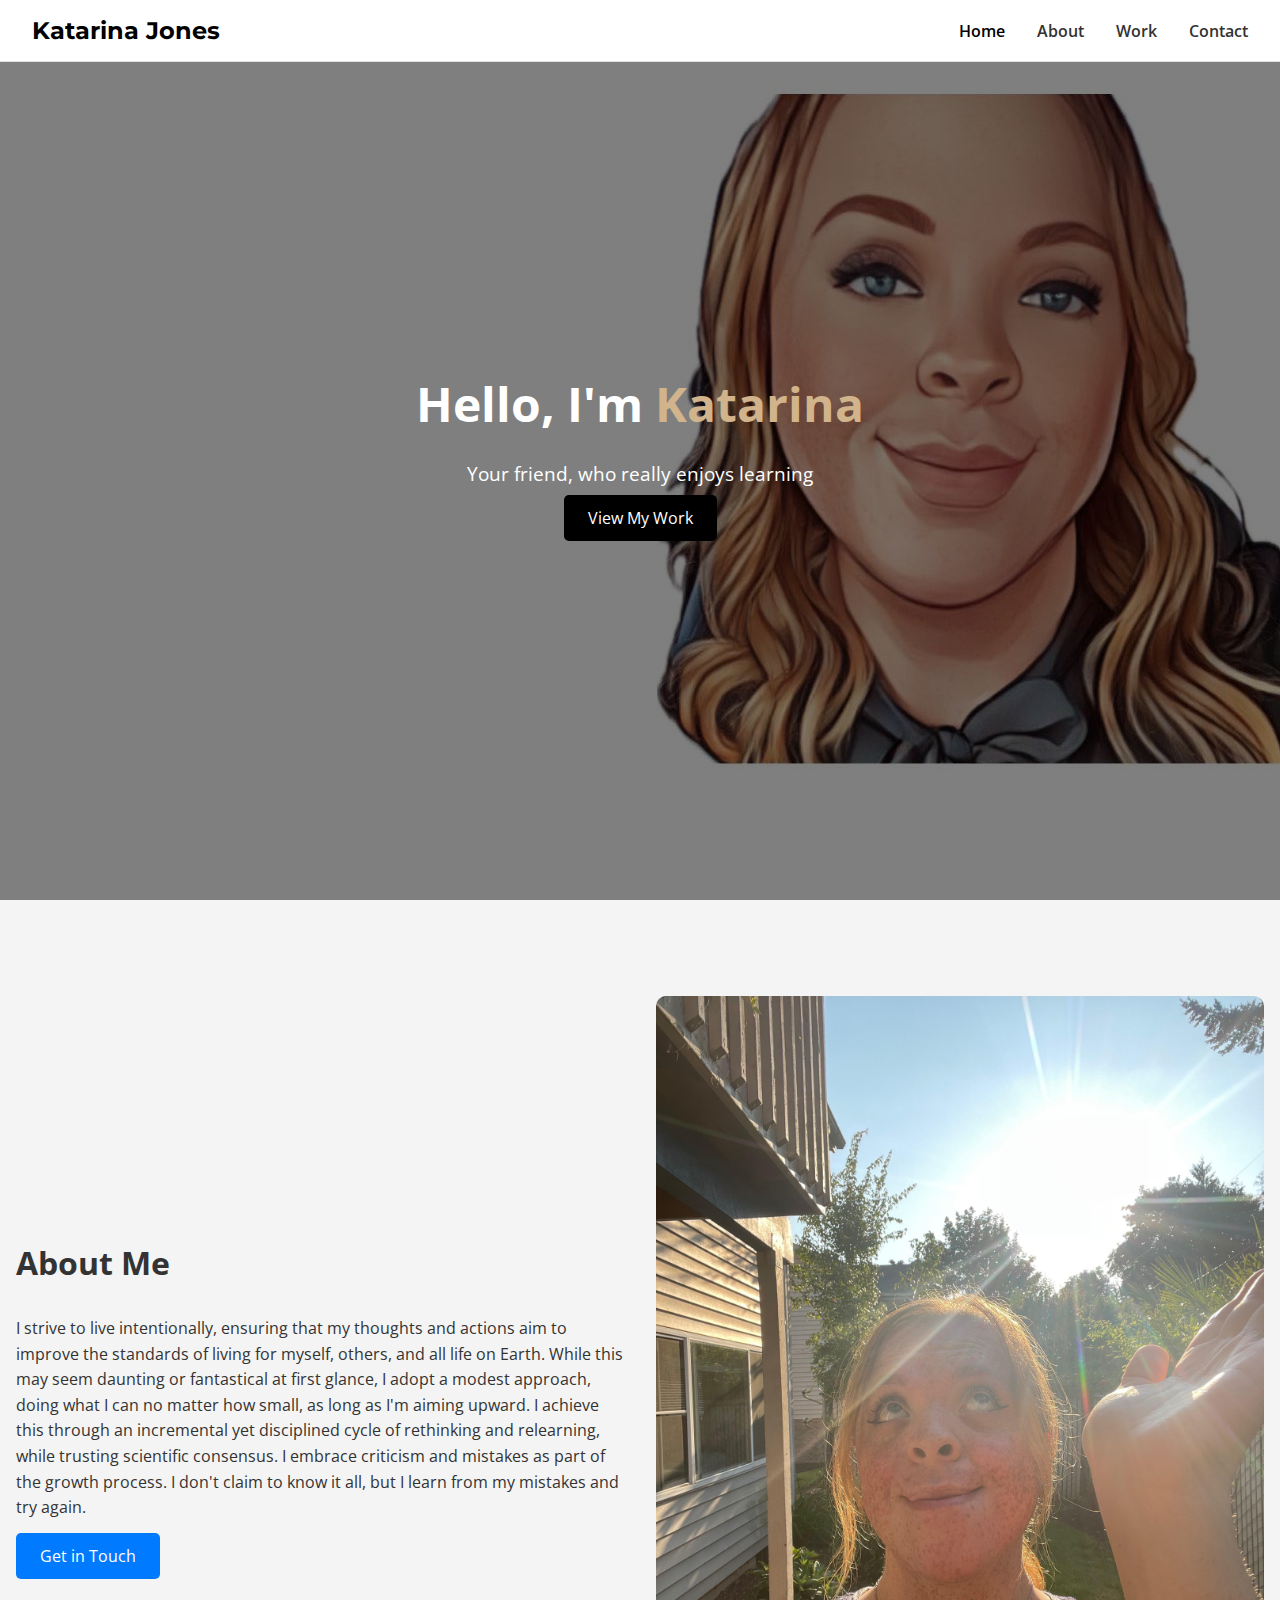
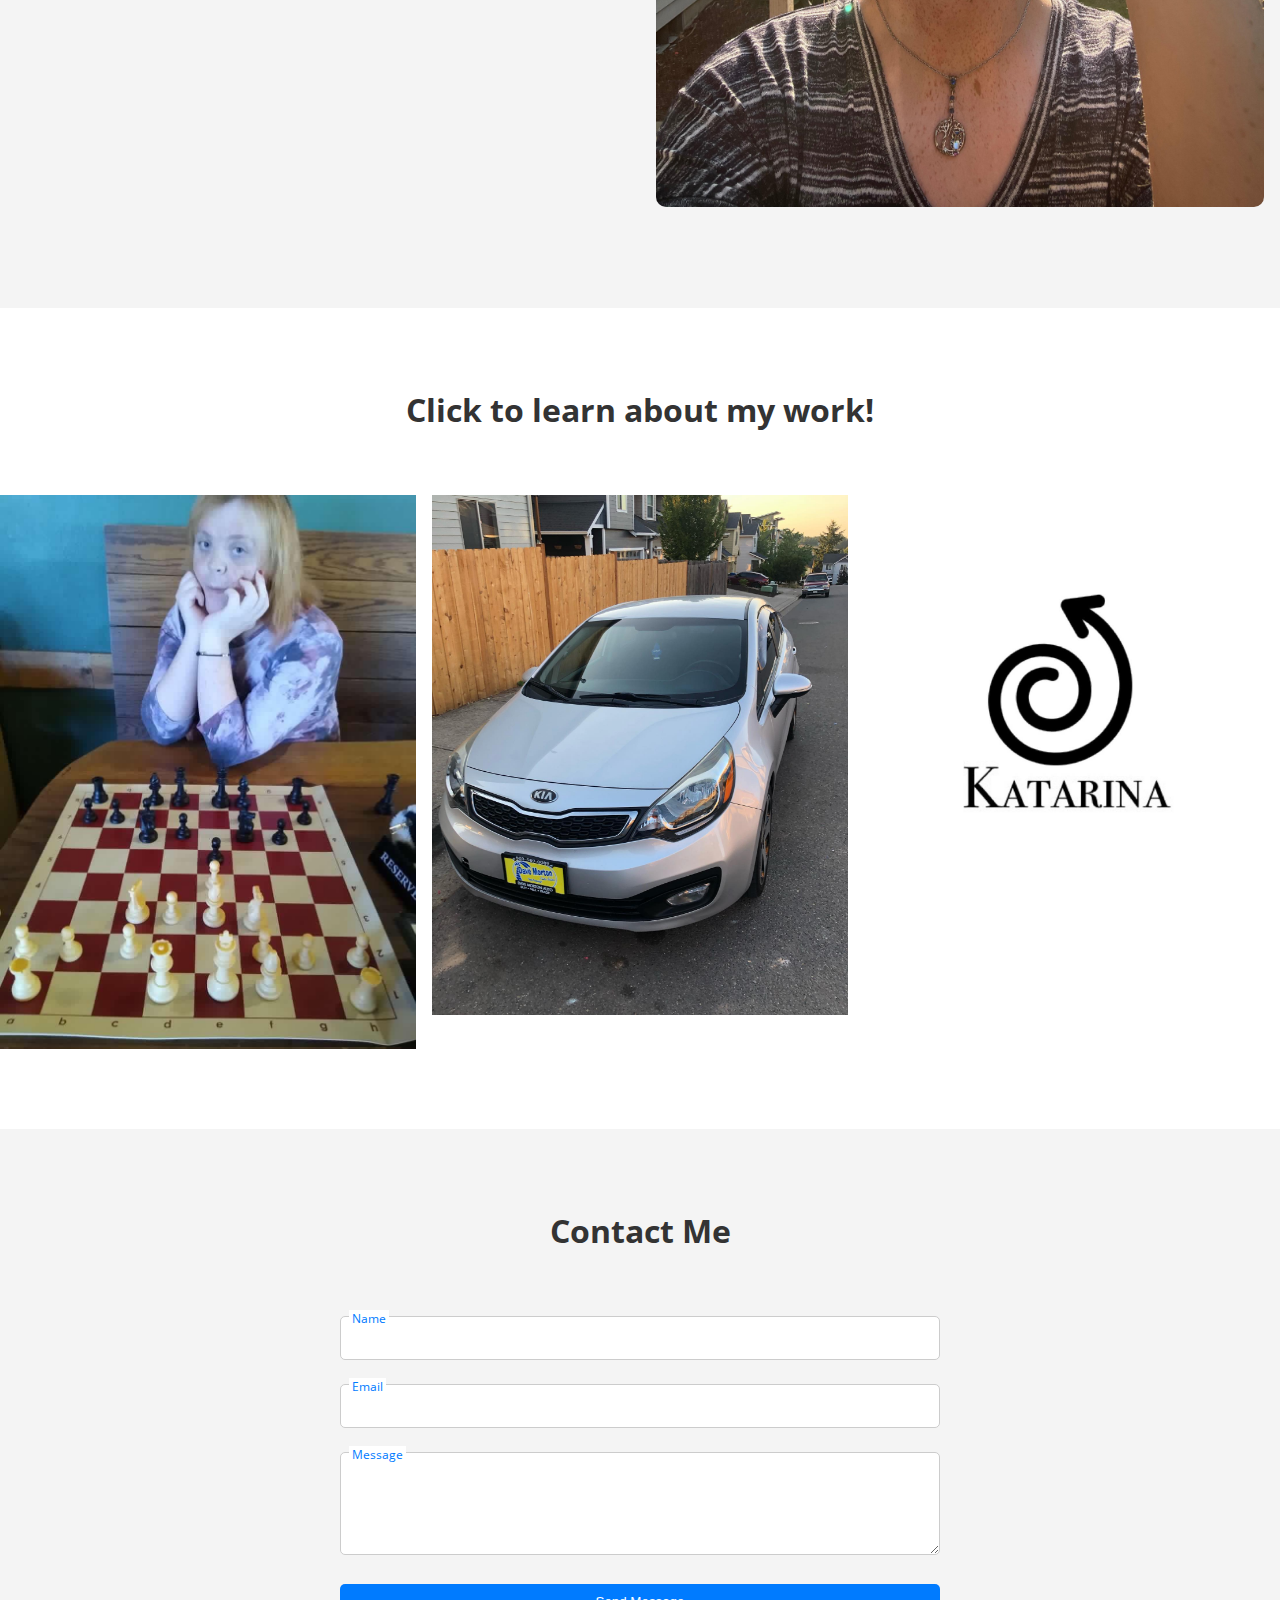
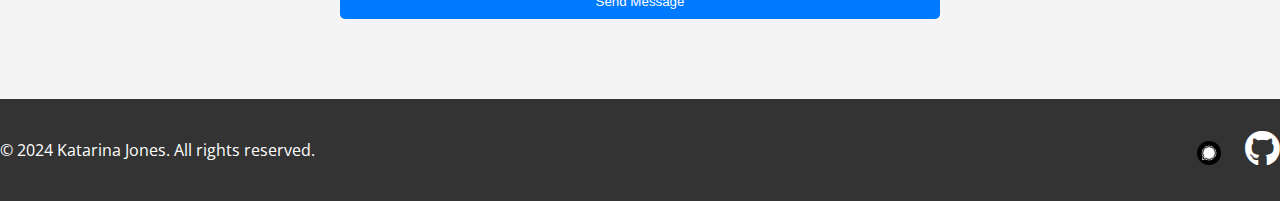
<file: index.html>
<!DOCTYPE html>
<html lang="en">
<head>
    <meta charset="UTF-8">
    <meta name="viewport" content="width=device-width, initial-scale=1.0">
    <title>Professional Portfolio</title>
    <!-- Google Fonts -->
    <link href="https://fonts.googleapis.com/css?family=Montserrat:400,700|Open+Sans:300,400,600" rel="stylesheet">
    <!-- Font Awesome Icons -->
    <link rel="stylesheet" href="https://cdnjs.cloudflare.com/ajax/libs/font-awesome/6.0.0/css/all.min.css">
    <!-- Custom CSS -->
    <link rel="stylesheet" href="styles.css">
</head>
<body>
    <!-- Navigation -->
    <nav id="navbar">
        <div class="container">
            <div class="logo">
                <a href="#home">Katarina Jones</a>
            </div>
            <ul class="nav-links">
                <li><a href="#home" class="active">Home</a></li>
                <li><a href="#about">About</a></li>
                <li><a href="#portfolio">Work</a></li>
                <li><a href="#contact">Contact</a></li>
            </ul>
            <div class="hamburger">
                <i class="fas fa-bars"></i>
            </div>
        </div>
    </nav>

    <!-- Hero Section -->
    <header id="home">
        <div class="hero-content">
            <h1>Hello, I'm <span>Katarina</span></h1>
            <p>Your friend, who really enjoys learning</p>
            <a href="#portfolio" class="btn">View My Work</a>
        </div>
    </header>

    <!-- About Section -->
    <section id="about">
        <div class="container">
            <div class="about-content">
                <h2>About Me</h2>
                <p>I strive to live intentionally, ensuring that my thoughts and actions aim to improve the standards of living for myself, others, and all life on Earth. While this may seem daunting or fantastical at first glance, I adopt a modest approach, doing what I can no matter how small, as long as I'm aiming upward. I achieve this through an incremental yet disciplined cycle of rethinking and relearning, while trusting scientific consensus. I embrace criticism and mistakes as part of the growth process. I don't claim to know it all, but I learn from my mistakes and try again. </p>
                <a href="#contact" class="btn">Get in Touch</a>                            
            </div>
            <div class="about-image">
                <img src="pictures/451815256_999640538539522_8770815383303405044_n.jpg" alt="my photo">
            </div>
        </div>
    </section>

    <!-- Portfolio Section -->
    <section id="portfolio">
        <div class="container">
            <h2>Click to learn about my work!</h2>
            <div class="portfolio-grid">
                <!-- Portfolio Item 1 -->
                <div class="portfolio-item">
                    <img src="pictures/chess.jpg" alt="Chess Lessons">
                    <div class="portfolio-info">
                        <h3>Chess Lessons</h3>
                        <p>I provide chess lessons with a specialization in flexible & component-based puzzle solving while celebrating mistakes as part of the learning process.</p>
                    </div>
                </div>
                <!-- Portfolio Item 2 -->
                <div class="portfolio-item">
                    <img src="pictures/car.jpg" alt="Project 2">
                    <div class="portfolio-info">
                        <h3>Rideshare services</h3>
                        <p>I provide safe transportation in Salem and surrounding areas, practicing defensive driving techniques and basic auto repair such as patching flat tires and maintenance of oil, front-end suspension, and brake pads.</p>
                    </div>
                </div>
                <!-- Portfolio Item 3 -->
                <div class="portfolio-item">
                    <img src="pictures/logo.jpg" alt="Project 3">
                    <div class="portfolio-info">
                        <h3>Volunteering</h3>
                        <p>I love to volunteer for worthwhile projects that promote healing and flourishing.</p>
                    </div>
                </div>
                <!-- Add more portfolio items as needed -->
            </div>
        </div>
    </section>

    <!-- Contact Section -->
    <section id="contact">
        <div class="container">
            <h2>Contact Me</h2>
            <form action="send-email.php" method="post" class="contact-form">
                <div class="form-group">
                    <input type="text" name="name" required>
                    <label>Name</label>
                </div>
                <div class="form-group">
                    <input type="email" name="email" required>
                    <label>Email</label>
                </div>
                <div class="form-group">
                    <textarea name="message" rows="5" required></textarea>
                    <label>Message</label>
                </div>
                <button type="submit" class="btn">Send Message</button>
            </form>
        </div>
    </section>

    <!-- Footer -->
 <footer>
    <div class="container">
        <p>&copy; 2024 Katarina Jones. All rights reserved.</p>
        <!-- Social Links -->
        <div class="social-links">
            <a href="https://signal.me/?fbclid=IwY2xjawFTDj1leHRuA2FlbQIxMAABHbKVbI1qBLCAtayRr3m-FKJYpRiPVfF_404uve-2G4UQsOIN--naaWvw_Q_aem_pCiSCJpV_GUqRzXPmWBikw#eu/LMKkDDtSERtP5m0fxKSGRr5-3A-FRMQ56o1UIcjepHwmTIxuMphGeobPfADRNZOl" target="_blank">
                <img src="pictures/signal-round-icon.webp" alt="Contact me on Signal" class="social-icon">
            </a>
            <a href="https://github.com/chesskat" target="_blank"><i class="fab fa-github"></i></a>
            <!-- Add more social links as needed -->
        </div>
    </div>
</footer>


    <!-- Custom JavaScript -->
    <script src="script.js"></script>
</body>
</html>
</file>
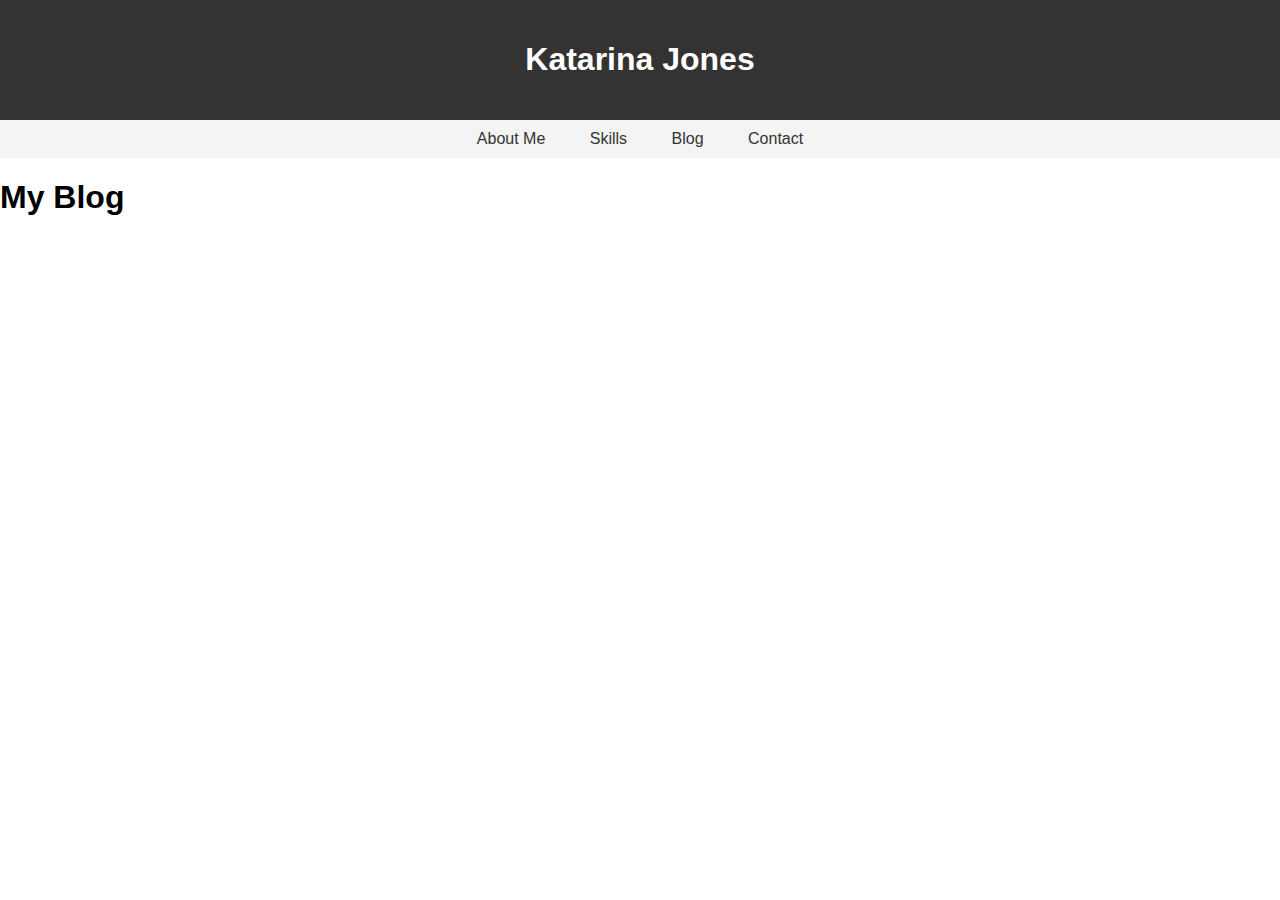
<file: blog/index.html>
<!DOCTYPE html>
<html>
<head>
  <title>My Blog</title>
    <!-- Link to external CSS file -->
    <link rel="stylesheet" href="../../../../../../../../styles/style.css">
</head>
<body>
  <header> <h1>Katarina Jones</h1></header>
  <div id="nav-container"></div>
<script src="../../../../../../../../styles/nav.js"></script>
  <h1>My Blog</h1>
  <ul id="posts"></ul>

</body>
</html>
</file>
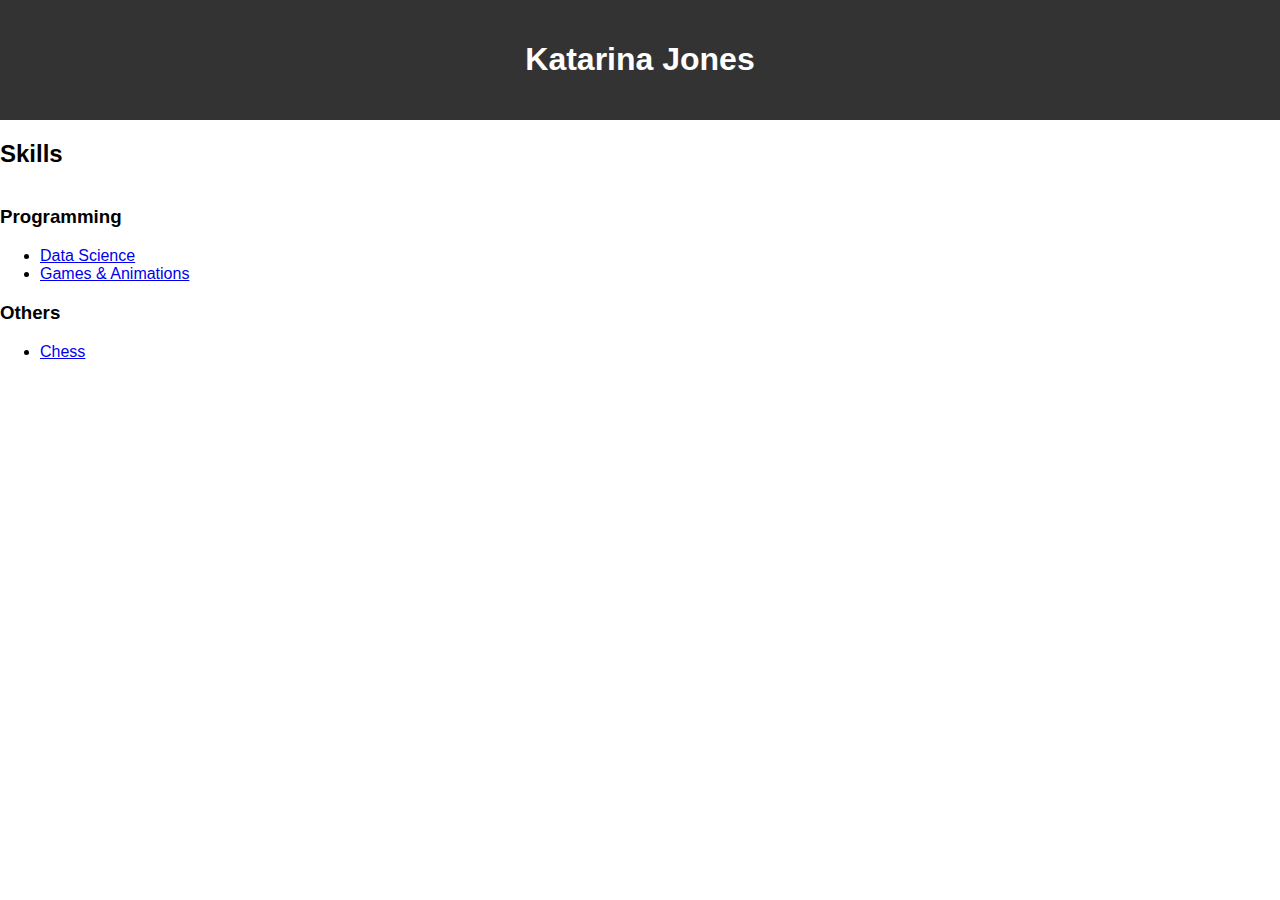
<file: skills/index.html>
<!DOCTYPE html>
<html>
<head>
  <title>Skills</title>
      <!-- Link to external CSS file -->
    <link rel="stylesheet" href="../../../../../../../../styles/style.css">

</head>
<body>
  <header>
    <h1>Katarina Jones</h1>
  </header>
  <script src="../../../../../../../../styles/nav.js"></script>
  <h2>Skills</h2>
  <div class="skills-container">
    <h3>Programming</h3>
    <ul>
      <li><a href="programming/data-science.html">Data Science</a></li>
      <li><a href="programming/processing.html">Games & Animations</a></li>
    </ul>
    <h3>Others</h3>
    <ul>
      <li><a href="chess.html">Chess</a></li>
    </ul>
  </div>
</body>
</html>
</file>
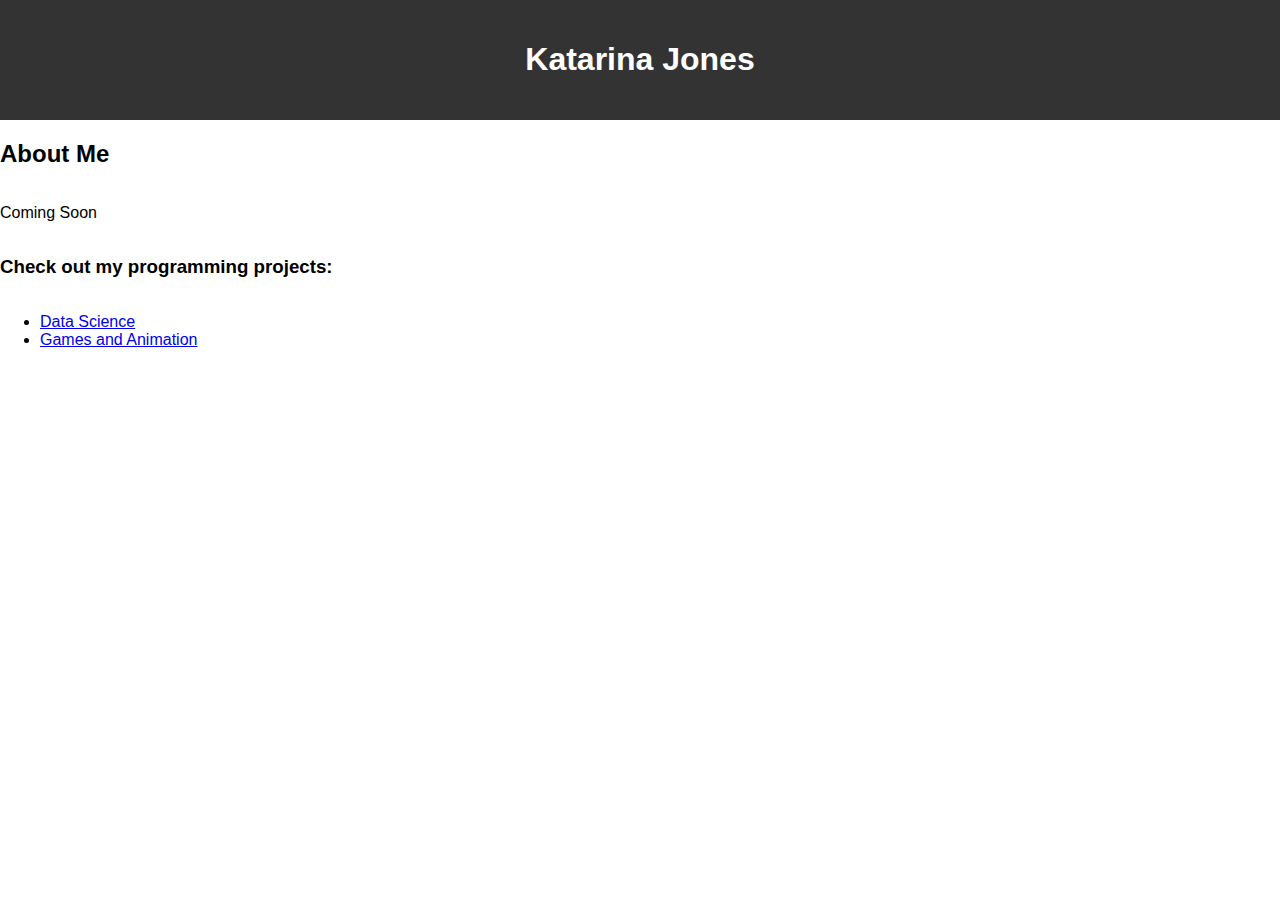
<file: skills/programming/index.html>
<!DOCTYPE html>
<html>
<head>
  <title>Katarina Jones</title>
      <!-- Link to external CSS file -->
    <link rel="stylesheet" href="../../../../../../../../styles/style.css">

</head>
<body>
  <header>
    <h1>Katarina Jones</h1>
  </header>
  <script src="../../../../../../../../styles/nav.js"></script>
  <h2>About Me</h2>
  <p>Coming Soon</p>
  <h3>Check out my programming projects:</h3>
  <ul>
    <li><a href="data-science.html">Data Science</a></li>
    <li><a href="processing.html">Games and Animation</a></li>
  </ul>
</body>
</html>
</file>
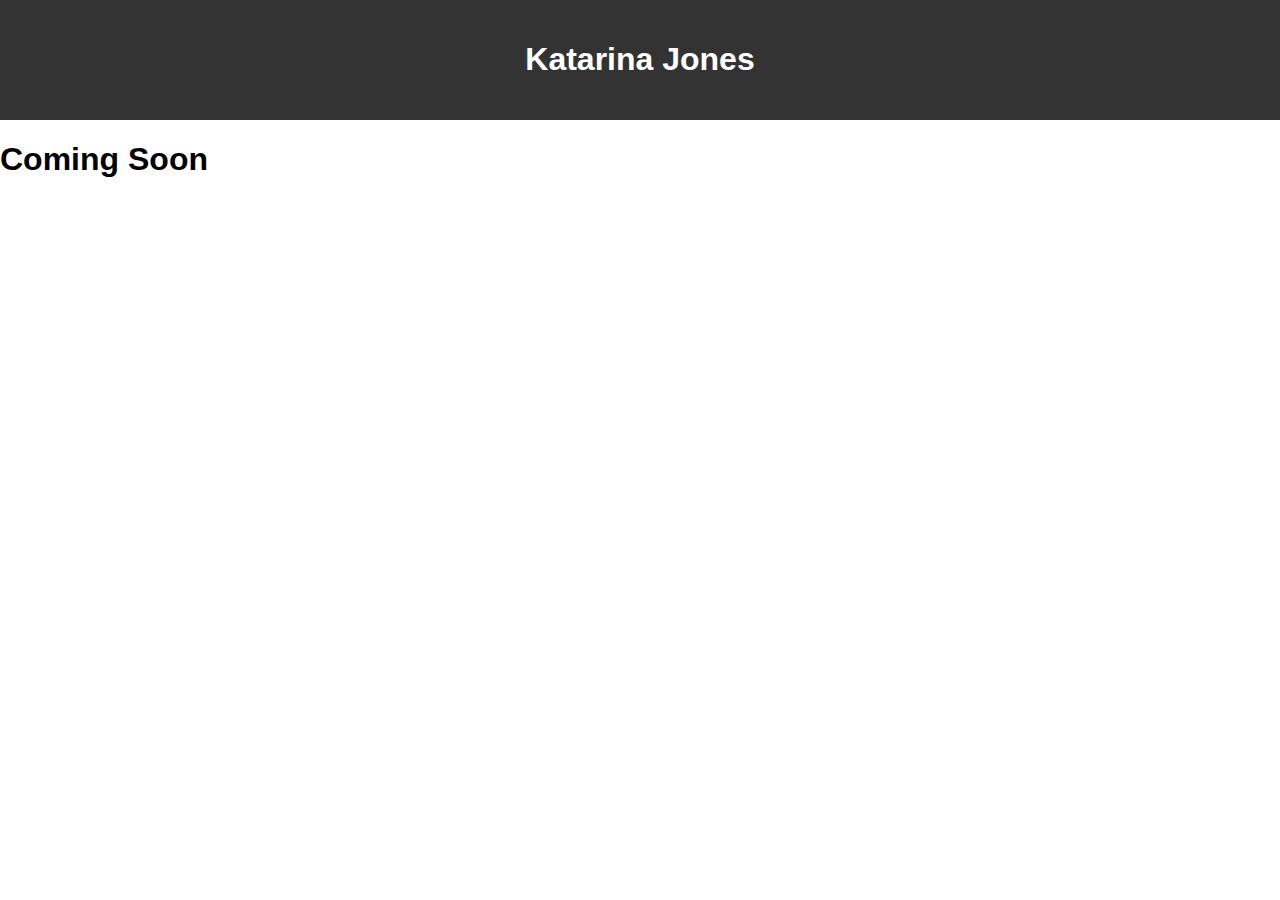
<file: skills/Chess.html>
<!DOCTYPE html>
<html>
<head>
  <title>Chess</title>
      <!-- Link to external CSS file -->
    <link rel="stylesheet" href="../../../../../../../../styles/style.css">

</head>
<body>

    <header>
        <h1>Katarina Jones</h1>
    </header>
    <script src="../../../../../../../../styles/nav.js"></script>
  
  <h1>Coming Soon</h1>
</body>
</html>
</file>
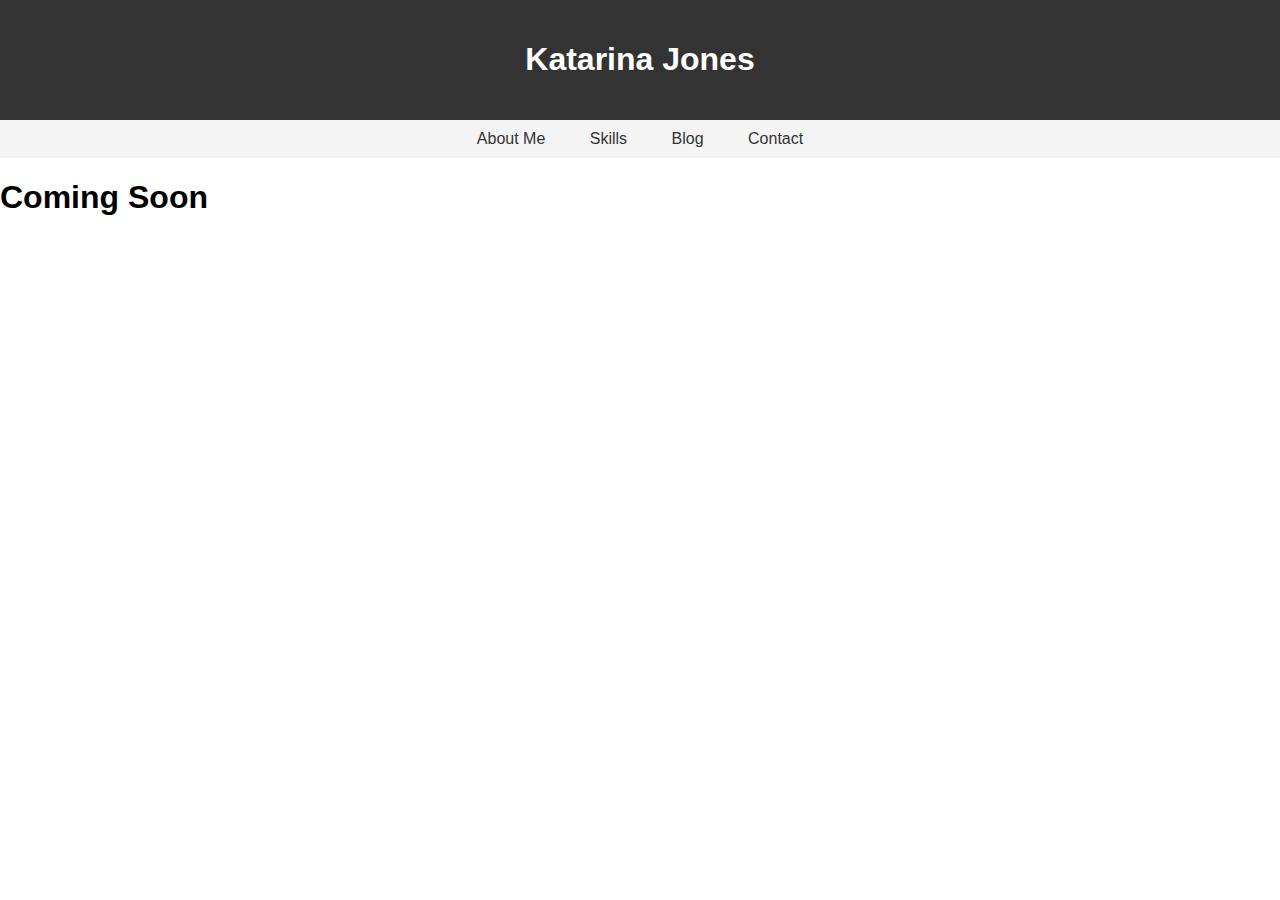
<file: skills/chess.html>
<!DOCTYPE html>
<html>
<head>
  <title>Chess</title>
      <!-- Link to external CSS file -->
    <link rel="stylesheet" href="../../../../../../../../styles/style.css">

</head>
<body>

    <header>
        <h1>Katarina Jones</h1>
    </header>
<div id="nav-container"></div>
<script src="../../../../../../../../styles/nav.js"></script>
  
  <h1>Coming Soon</h1>
</body>
</html>
</file>
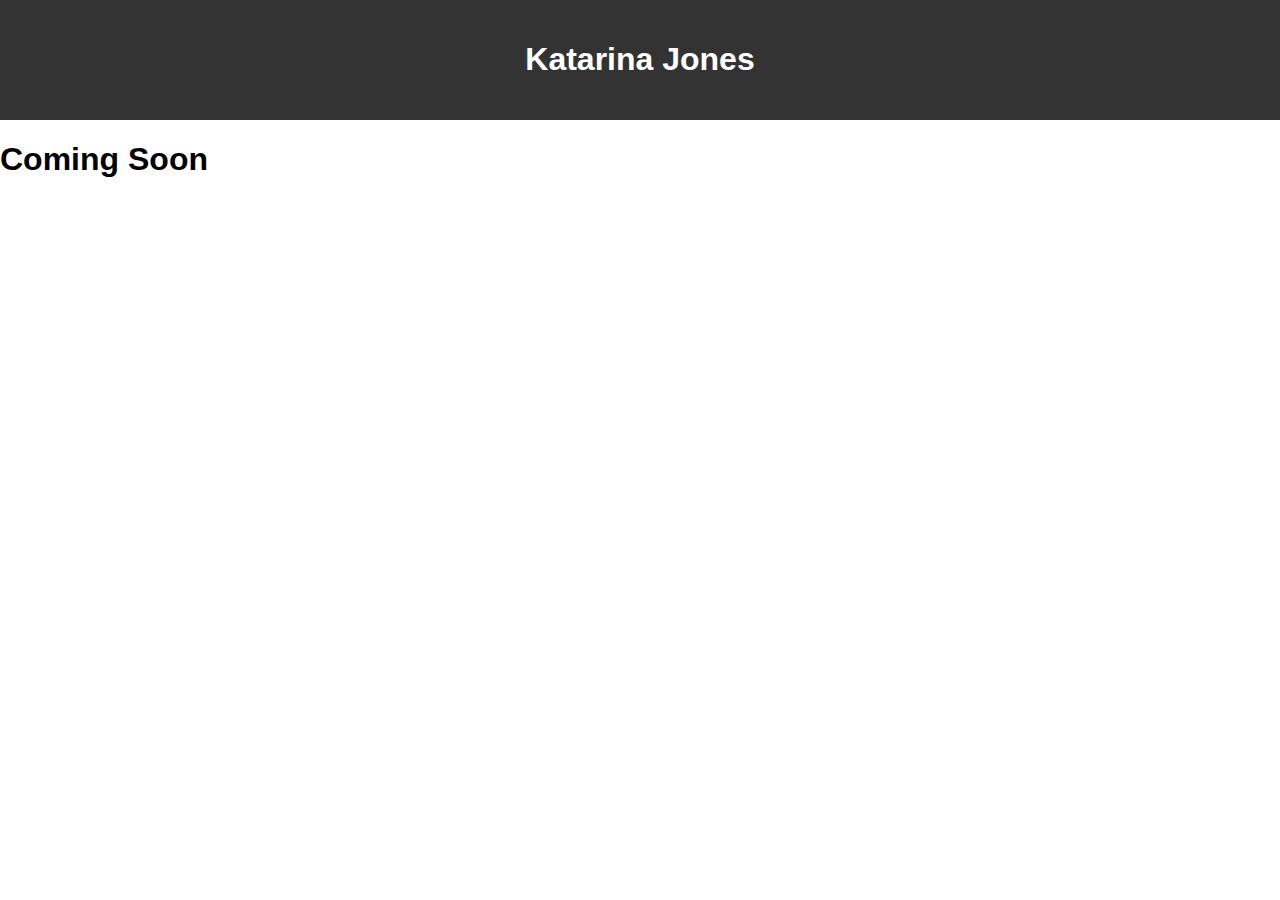
<file: skills/programming/data-science.html>
<!DOCTYPE html>
<html>
<head>
  <title>Data Science</title>
      <!-- Link to external CSS file -->
    <link rel="stylesheet" href="../../../../../../../../styles/style.css">
  <style>

  </style>
</head>
<body>
    <header>
        <h1>Katarina Jones</h1>
    </header>
    <script src="../../../../../../../../styles/nav.js"></script>
  
  <h1>Coming Soon</h1>
</body>
</html>
</file>
<file: styles/style.css>
/* General styles for navigation, dropdown, and footer */
html, body {
    height: 100%;
    margin: 0;
}

img {
    width: 300px; /* Set the desired width */
    height: auto; /* Maintain aspect ratio */
}



#processing {
    font-family: 'Arial', sans-serif;
    margin: 0;
    padding: 0;
    display: flex;

    min-height: 100vh;
    background: #f4f4f4;
}


body {
    font-family: Arial, sans-serif;
    margin: 0;
    padding: 0;
    display: flex;
    flex-direction: column;
    min-height: 100vh;
}

.container {
  display: flex;
  flex-wrap: wrap;
  justify-content: center;
  gap: 20px;
  padding: 20px;
  max-width: 1200px; /* Adjust based on your layout preference */
}

.body-content {
  display: flex;
  justify-content: center;
  align-items: center;
  flex: 1;
}

.card {
    background: #ffffff;
    box-shadow: 0 4px 8px rgba(0,0,0,0.1);
    border-radius: 8px;
    overflow: hidden;
    display: flex;
    flex-direction: column;
    align-items: center;
}



.card canvas {
    width: 100%; /* or 100% if you want it to be responsive */
    max-width: 400px; /* Set a maximum width for the container */
    max-height: 400px;
    height: 100%;
    /* Add any other styles that were applied to the original canvas */
}


.card-body {
    padding: 20px;
    text-align: center;
}

.card-body p {
    margin: 0;
    padding-bottom: 20px;
}

button {
    padding: 10px;
    background: #007bff;
    color: white;
    border: none;
    border-radius: 4px;
    cursor: pointer;
    outline: none;
}






header {
    background-color: #333;
    color: #fff;
    padding: 20px;
    text-align: center;
    display: flex;
    flex-direction: column;
    justify-content: space-between; /* This will push the footer down */
}







nav {
  background-color: #f4f4f4;
  padding: 10px 0;
  text-align: center;
}

nav a {
  text-decoration: none;
  color: #333;
  padding: 10px 20px;
}

nav a:hover {
  background-color: #ddd;
}

.dropdown {
  position: relative;
  display: inline-block;
}

.dropdown-content {
  display: none;
  position: absolute;
  background-color: #f9f9f9;
  min-width: 160px;
  z-index: 1;
  margin-top: 10px;
  left: 0;
}

.dropdown:hover .dropdown-content {
  display: block;
}

.dropdown-content a {
  color: black;
  padding: 12px 16px;
  text-decoration: none;
  display: block;
}

.dropdown-content a:hover {
  background-color: #f1f1f1;
}

.dropdown-submenu {
  position: relative;
  padding: 0;
  border: none;
}

.dropdown-submenu a {
  padding: 12px 16px;
  display: block;
}

.dropdown-submenu:hover > a {
  background-color: #f1f1f1;
}

.dropdown-submenu-content {
  display: none;
  position: absolute;
  background-color: #f9f9f9;
  min-width: 160px;
  z-index: 1;
  margin-top: -40px;
  left: 100%;
}

.dropdown-submenu:hover > .dropdown-submenu-content {
  display: block;
}





section {
    padding: 20px;
}

.canvas-container {
    display: flex;
    justify-content: center;
    align-items: center;
    flex-grow: 1; /* Allows the container to grow and fill available space */
}

.content {
    flex: 1;  /* This will push the footer down */
}

footer {
    background-color: #333;
    color: #fff;
    text-align: center;
    padding: 10px 0;
    width: 100%;
}
</file>
<file: styles.css>
/* Reset Styles */
* {
    margin: 0;
    padding: 0;
    box-sizing: border-box;
}

body {
    font-family: 'Open Sans', sans-serif;
    color: #333;
    background-color: #fff; /* White background */
}

/* Navigation Styles */
nav {
    width: 100%;
      background-color: #f9f9f9; /* Light beige */
    background-color: #fff;
    position: fixed;
    top: 0;
    z-index: 1000;
    border-bottom: 1px solid  #e0e0e0; /* Light gray border */
}

nav .container {
    display: flex;
    align-items: center;
    justify-content: space-between;
    padding: 1em 2em;
}

nav .logo a {
    font-family: 'Montserrat', sans-serif;
    font-size: 1.5em;
    font-weight: 700;
    color: #000; /* Black text */
    text-decoration: none;
}

nav .nav-links {
    list-style: none;
    display: flex;
}

nav .nav-links li {
    margin-left: 2em;
}

nav .nav-links a {
    text-decoration: none;
    color: #333;
    font-weight: 600;
    transition: color 0.3s;
}

nav .nav-links a:hover,
nav .nav-links a.active {
    color: #000; /* Black on hover and active */
}

/* Hamburger Menu (Mobile) */
nav .hamburger {
    display: none;
    font-size: 1.5em;
    cursor: pointer;
}

/* Hero Section Styles */
header {
    height: 100vh;
    background: url('pictures/logobanner.jpg') center/cover no-repeat;
    display: flex;
    align-items: center;
    justify-content: center;
    text-align: center;
   color: #fff; /* White text */
    position: relative;
}

header::after {
    content: '';
    position: absolute;
    top: 0;
    left: 0;
    right: 0;
    bottom: 0;
  background: rgba(0, 0, 0, 0.5); /* Black overlay */
}

header .hero-content {
    position: relative;
    z-index: 1;
}

header h1 {
    font-size: 3em;
    margin-bottom: 0.5em;
}

header h1 span {
  color: #d2b48c; /* Tan color */
}

header p {
    font-size: 1.2em;
    margin-bottom: 1em;
}

header .btn {
     background-color: #000; /* Black button */
    color: #fff;
    padding: 0.75em 1.5em;
    text-decoration: none;
    border-radius: 5px;
    transition: background-color 0.3s;
}

header .btn:hover {
    background-color: #333; /* Dark gray on hover */
}

/* About Section Styles */
#about {
    padding: 5em 0;
    background-color: #f4f4f4; /* Light gray */
}

#about .container {
    display: flex;
    align-items: center;
    flex-wrap: wrap;
}

#about .about-content {
    flex: 1;
    padding: 1em;
}

#about .about-content h2 {
    font-size: 2em;
    margin-bottom: 1em;
}

#about .about-content p {
    margin-bottom: 1.5em;
    line-height: 1.6;
}

#about .about-content .btn {
    background-color: #007BFF;
    color: #fff;
    padding: 0.75em 1.5em;
    text-decoration: none;
    border-radius: 5px;
    transition: background-color 0.3s;
}

#about .about-content .btn:hover {
    background-color: #0056b3;
}

#about .about-image {
    flex: 1;
    padding: 1em;
}

#about .about-image img {
    width: 100%;
    border-radius: 10px;
}

/* Portfolio Section Styles */
#portfolio {
    padding: 5em 0;
}

#portfolio .container {
    text-align: center;
}

#portfolio h2 {
    font-size: 2em;
    margin-bottom: 2em;
}

.portfolio-grid {
    display: flex;
    flex-wrap: wrap;
    gap: 1em;
}

.portfolio-item {
    flex: 1 1 calc(33.333% - 1em);
    position: relative;
    overflow: hidden;
}

.portfolio-item img {
    width: 100%;
    display: block;
    transition: transform 0.3s;
}

.portfolio-item:hover img {
    transform: scale(1.1);
}

.portfolio-info {
    position: absolute;
    bottom: 0;
    background: rgba(0, 0, 0, 0.7); /* Black overlay */
    color: #fff;
    width: 100%;
    padding: 1em;
    transform: translateY(100%);
    transition: transform 0.3s;
}

.portfolio-item:hover .portfolio-info {
    transform: translateY(0);
}

/* Contact Section Styles */
#contact {
    padding: 5em 0;
    background-color: #f4f4f4; /* Light gray */
}

#contact .container {
    max-width: 600px;
    margin: 0 auto;
    text-align: center;
}

#contact h2 {
    font-size: 2em;
    margin-bottom: 2em;
}

.contact-form {
    display: flex;
    flex-direction: column;
}

.form-group {
    position: relative;
    margin-bottom: 1.5em;
}

.form-group input,
.form-group textarea {
    width: 100%;
    padding: 1em;
    border: 1px solid #ccc;
    border-radius: 5px;
    outline: none;
    transition: border-color 0.3s;
}

.form-group label {
    position: absolute;
    top: 1em;
    left: 1em;
    background-color: #f9f9f9;
    padding: 0 0.25em;
    color: #999;
    transition: all 0.3s;
    pointer-events: none;
}

.form-group input:focus,
.form-group textarea:focus {
    border-color: #007BFF;
}

.form-group input:focus + label,
.form-group input:not(:placeholder-shown) + label,
.form-group textarea:focus + label,
.form-group textarea:not(:placeholder-shown) + label {
    top: -0.5em;
    left: 0.75em;
    font-size: 0.75em;
    color: #007BFF;
    background-color: #fff;
}

.contact-form .btn {
    background-color: #007BFF;
    color: #fff;
    padding: 0.75em;
    border: none;
    border-radius: 5px;
    cursor: pointer;
}

.contact-form .btn:hover {
    background-color: #0056b3;
}

/* Footer Styles */
footer {
    background-color: #333;
    color: #fff;
    padding: 2em 0;
}

footer .container {
    display: flex;
    align-items: center;
    justify-content: space-between;
    flex-wrap: wrap;
}

footer p {
    margin: 0;
}

/* Social Links Styles */
.social-links {
    display: flex;
    align-items: center;
}

.social-links a {
    color: #fff;
    margin-left: 1em;
    font-size: 1.5em;
    transition: color 0.3s;
}

.social-links a:first-child {
    margin-left: 0;
}

.social-links a:hover {
    color: #d2b48c; /* Tan color on hover */
}

.social-links .social-icon {
    width: 24px;
    height: 24px;
    vertical-align: middle;
}

.social-links i {
    font-size: 1.5em;
}

/* Responsive Styles */
@media (max-width: 768px) {
    nav .nav-links {
        display: none;
        flex-direction: column;
        background-color: #fff;
        position: absolute;
        top: 100%;
        right: 0;
        width: 200px;
        box-shadow: 0 5px 15px rgba(0,0,0,0.1);
    }

    nav .nav-links li {
        margin: 0;
    }

    nav .nav-links a {
        padding: 1em;
        display: block;
    }

    nav .hamburger {
        display: block;
    }

    #about .container,
    #portfolio .container {
        flex-direction: column;
    }

    .portfolio-item {
        flex: 1 1 100%;
    }
}
</file>
